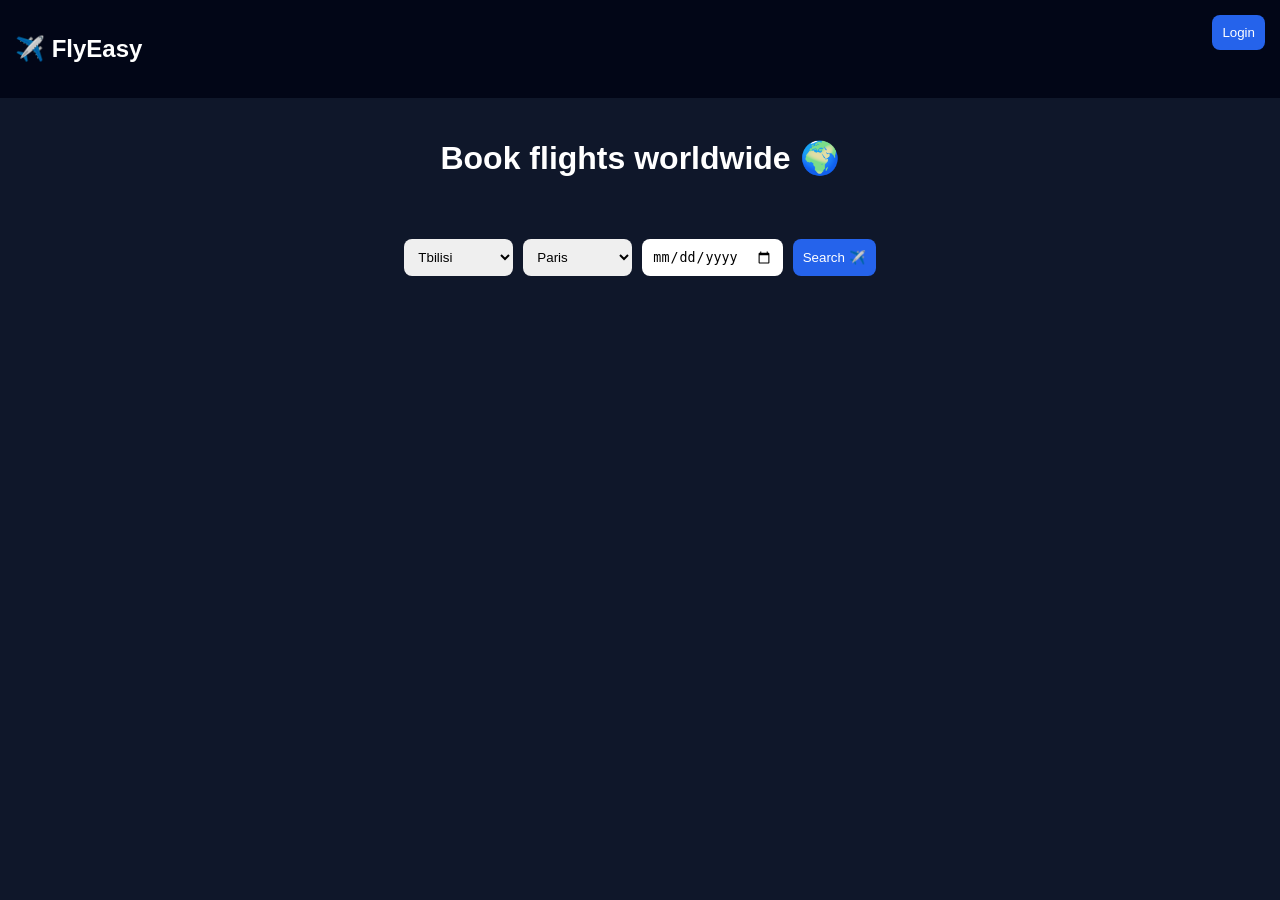
<file: index.html>
<!DOCTYPE html>
<html>
<head>
<meta charset="UTF-8">
<title>FlyEasy ✈️</title>
<link rel="stylesheet" href="style.css">
</head>
<body>

<div class="nav">
  <h2 id="logo">✈️ FlyEasy</h2>

  <div id="nav">
    <button onclick="openAuth()">Login</button>
  </div>
</div>

<div class="hero">
  <h1 id="heroText">Book flights worldwide 🌍</h1>
</div>

<div class="search">

  <select id="from">
    <option>Tbilisi</option>
    <option>Batumi</option>
      <option>Paris</option>
      <option>Dubai</option>
      <option>Tokyo</option>
      <option>Rome</option>
      <option>Russia</option>
      <option>Madrid</option>
      <option>Istanbul</option>
      <option>Bangkok</option>
      <option>London</option>
      <option>Amsterdam</option>
  </select>

  <select id="to">
    <option>Paris</option>
    <option>Dubai</option>
    <option>Tokyo</option>
    <option>Rome</option>
    <option>Tbilisi</option>
    <option>Russia</option>
    <option>Madrid</option>
    <option>Istanbul</option>
    <option>Bangkok</option>
    <option>London</option>
    <option>Amsterdam</option>
  </select>

  <input type="date" id="date">

  <button onclick="search()">Search ✈️</button>

</div>

<div id="results"></div>

<div id="auth" class="auth hidden">
  <div class="box">

    <div class="tabs">
      <button onclick="switchAuth('login')" id="loginTab">Login</button>
      <button onclick="switchAuth('register')" id="registerTab">Register</button>
    </div>

    <h3 id="title">Login</h3>

    <input id="name" placeholder="Name (register only)">
    <input id="email" placeholder="Email">
    <input id="password" type="password" placeholder="Password">

    <button onclick="auth()">Continue</button>
    <button onclick="closeAuth()">Close</button>

  </div>
</div>

<script src="script.js"></script>
</body>
</html>
</file>
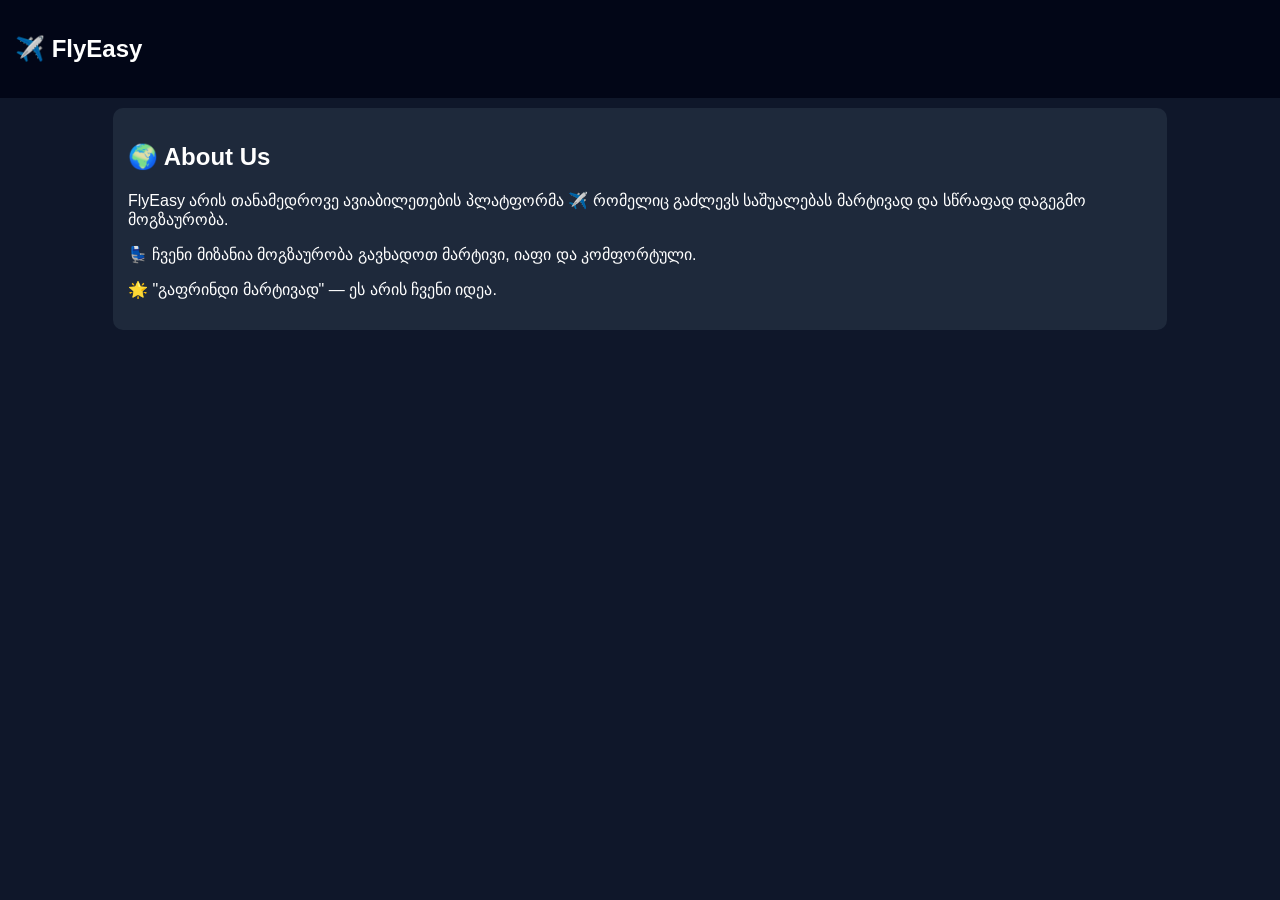
<file: about.html>
<!DOCTYPE html>
<html>
<head>
<meta charset="UTF-8">
<title>About Us</title>
<link rel="stylesheet" href="style.css">
</head>
<body>

<div class="nav">
  <h2>✈️ FlyEasy</h2>
</div>

<div class="card">

  <h2>🌍 About Us</h2>

  <p>
    FlyEasy არის თანამედროვე ავიაბილეთების პლატფორმა ✈️  
    რომელიც გაძლევს საშუალებას მარტივად და სწრაფად დაგეგმო მოგზაურობა.
  </p>

  <p>
    💺 ჩვენი მიზანია მოგზაურობა გავხადოთ მარტივი, იაფი და კომფორტული.
  </p>

  <p>
    🌟 "გაფრინდი მარტივად" — ეს არის ჩვენი იდეა.
  </p>

</div>

</body>
</html>
</file>
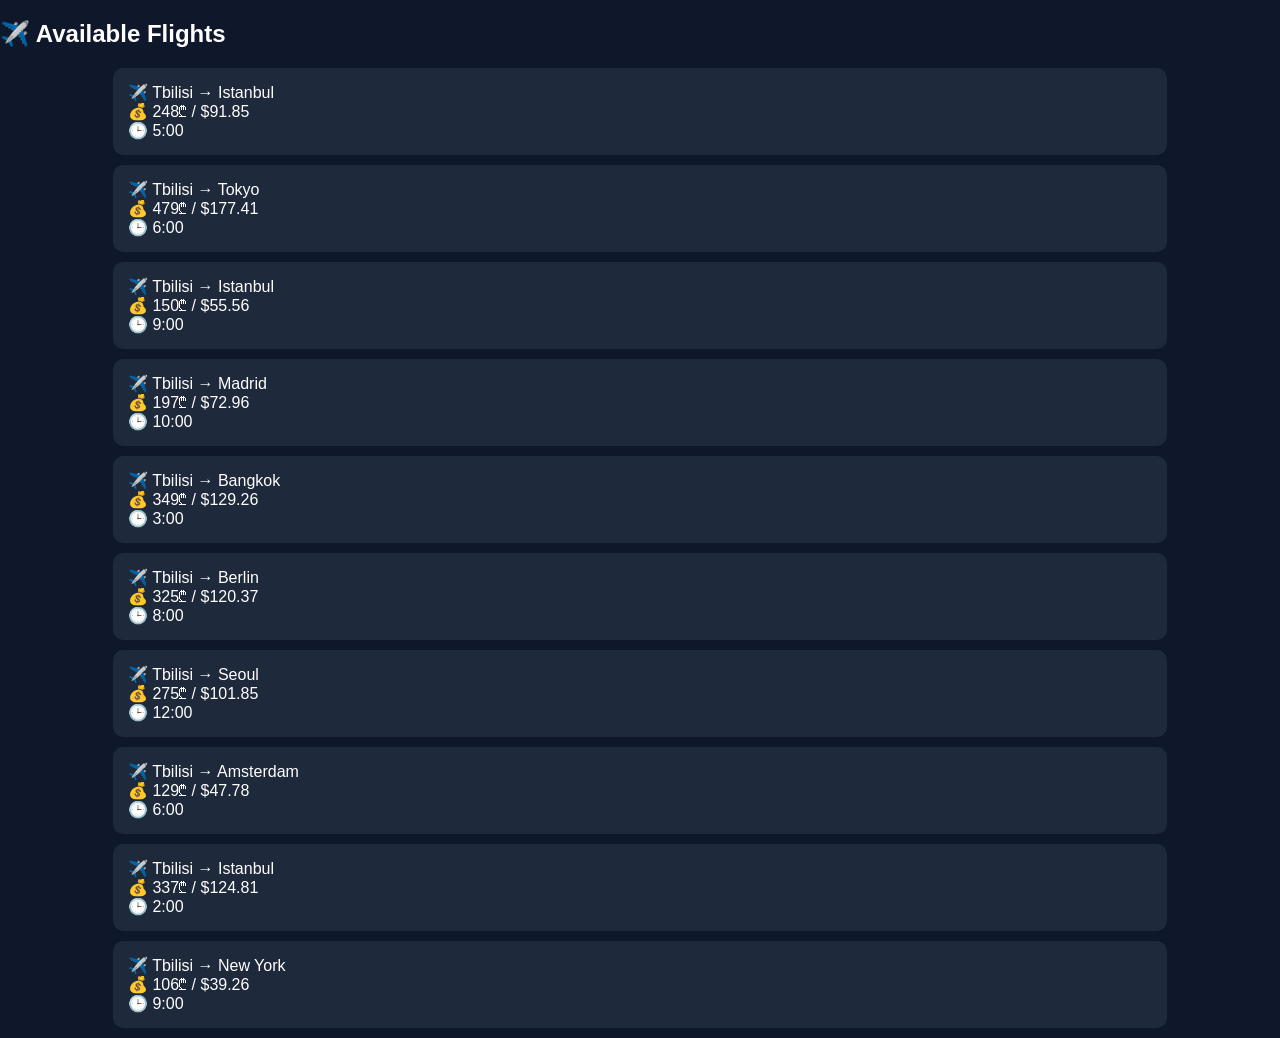
<file: dashboard.html>
<!DOCTYPE html>
<html>
<head>
<meta charset="UTF-8">
<title>Dashboard</title>
<link rel="stylesheet" href="style.css">
</head>
<body>

<h2>✈️ Available Flights</h2>

<div id="flights"></div>

<script>
let from="Tbilisi";
let to="Paris";

let cities=["Paris","Dubai","Tokyo","Rome","London","Berlin","Madrid","New York","Istanbul","Bangkok","Seoul","Amsterdam","Vienna"];

let box=document.getElementById("flights");

for(let i=0;i<10;i++){
  let city=cities[Math.floor(Math.random()*cities.length)];
  let price=Math.floor(Math.random()*400)+100;

  let div=document.createElement("div");
  div.className="card";

  div.innerHTML=`
    ✈️ ${from} → ${city}<br>
    💰 ${price}₾ / $${(price/2.7).toFixed(2)}<br>
    🕒 ${(Math.floor(Math.random()*12)+1)}:00
  `;

  box.appendChild(div);
}
</script>

</body>
</html>
</file>
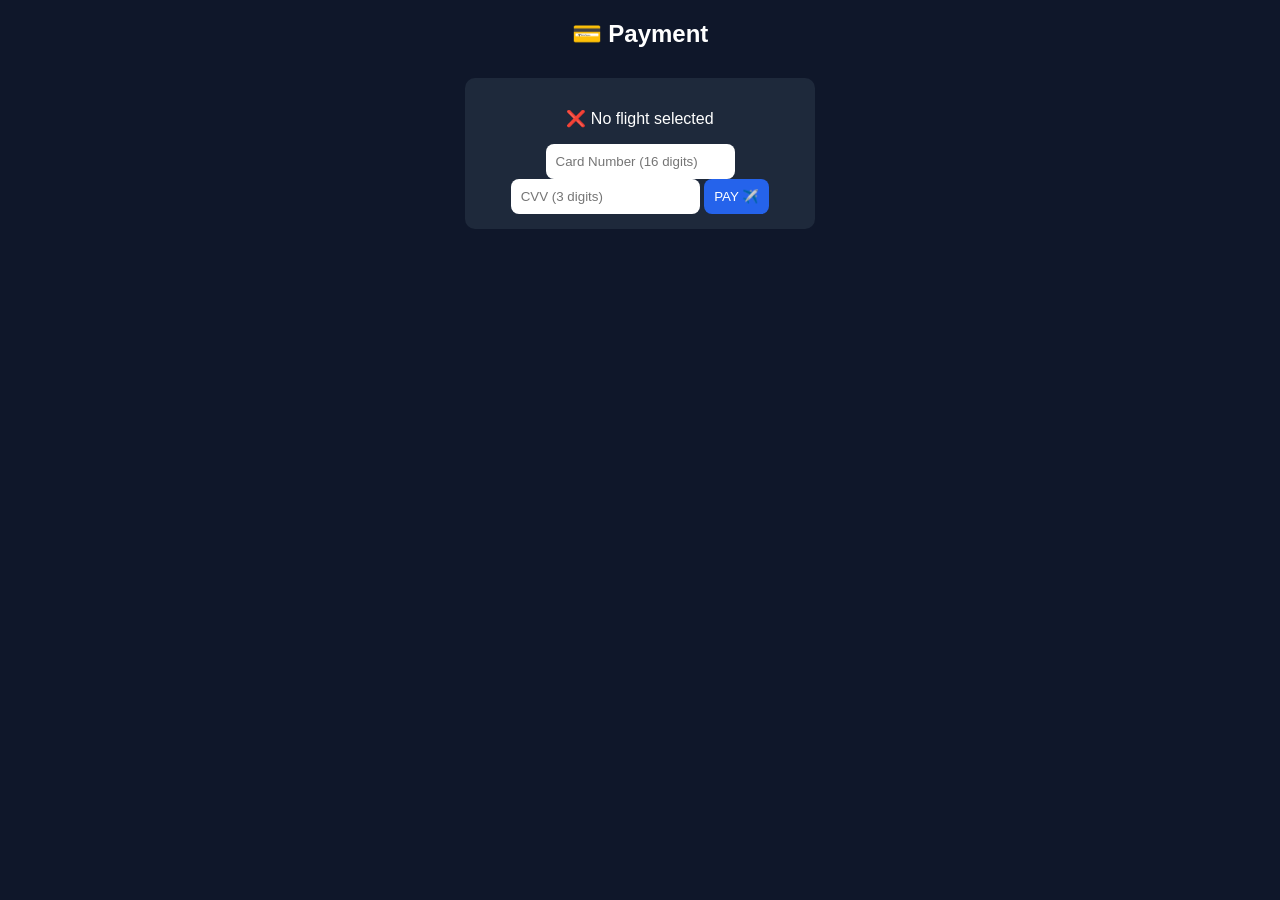
<file: payment.html>
<!DOCTYPE html>
<html>
<head>
<meta charset="UTF-8">
<title>Payment ✈️</title>
<link rel="stylesheet" href="style.css">
</head>
<body>

<h2 style="text-align:center">💳 Payment</h2>

<div class="card" style="width:320px; margin:30px auto; text-align:center;">

  <p id="info"></p>

  <input id="card" placeholder="Card Number (16 digits)">
  <input id="cvv" placeholder="CVV (3 digits)">

  <button onclick="pay()">PAY ✈️</button>

</div>

<script>
let f = JSON.parse(localStorage.getItem("selected"));
if(!f){
  document.getElementById("info").innerHTML =
    "❌ No flight selected";
}else{
  document.getElementById("info").innerHTML = `
    ✈️ ${f.from} → ${f.to}<br>
    📅 ${f.date}<br>
    🕒 ${f.time || "—"}<br>
    💰 ${f.price}₾ / $${f.usd || ""}
  `;
}

function pay(){

  let card = document.getElementById("card").value.trim();
  let cvv = document.getElementById("cvv").value.trim();

  if(card.length < 12){
    alert("❌ Invalid card number");
    return;
  }

  if(cvv.length < 3){
    alert("❌ Invalid CVV");
    return;
  }

  let selected = JSON.parse(localStorage.getItem("selected"));

  if(!selected){
    alert("No flight selected");
    return;
  }

  let tickets = JSON.parse(localStorage.getItem("tickets") || "[]");
  tickets.push(selected);

  localStorage.setItem("tickets", JSON.stringify(tickets));
  localStorage.removeItem("selected");

  alert("✅ Payment successful! Your ticket is booked ✈️");

  window.location = "tickets.html";
}
</script>

</body>
</html>
</file>
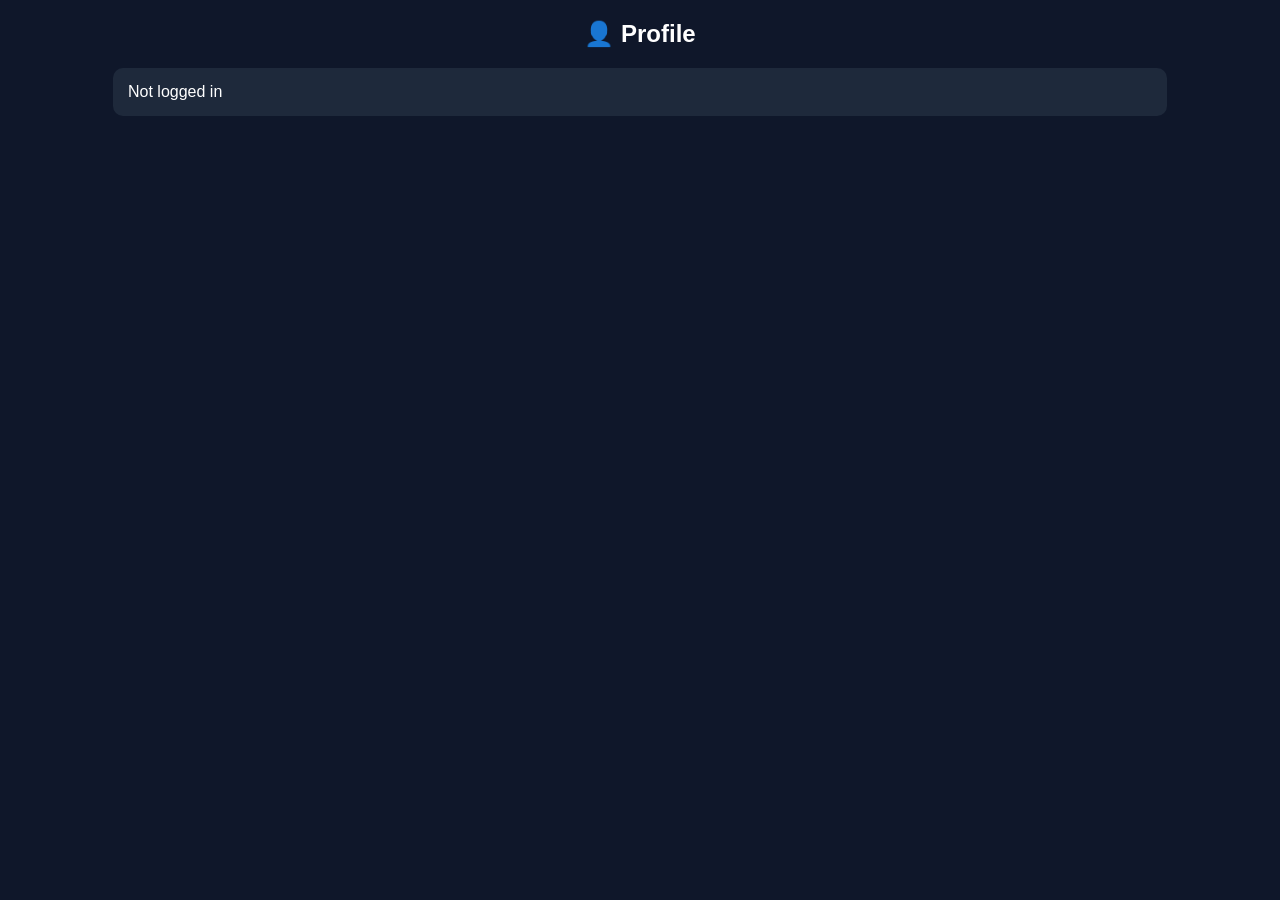
<file: profile.html>
<!DOCTYPE html>
<html>
<head>
<meta charset="UTF-8">
<title>Profile</title>
<link rel="stylesheet" href="style.css">
</head>
<body>

<h2 style="text-align:center">👤 Profile</h2>

<div class="card" id="info"></div>

<script>
let user = JSON.parse(localStorage.getItem("user"));

if(!user){
  document.getElementById("info").innerText="Not logged in";
}else{
  document.getElementById("info").innerHTML=`
    Name: ${user.name}<br>
    Email: ${user.email}
  `;
}
</script>

</body>
</html>
</file>
<file: style.css>
body{
  margin:0;
  font-family:Arial;
  background:#0f172a;
  color:white;
}

.nav{
  display:flex;
  justify-content:space-between;
  padding:15px;
  background:#020617;
}

.hero{
  text-align:center;
  padding:20px;
}

.search{
  display:flex;
  gap:10px;
  justify-content:center;
  margin:20px;
}

select,input,button{
  padding:10px;
  border-radius:8px;
  border:none;
}

button{
  background:#2563eb;
  color:white;
  cursor:pointer;
}

.card{
  background:#1e293b;
  margin:10px auto;
  padding:15px;
  width:80%;
  border-radius:10px;
}

/* AUTH */
.auth{
  position:fixed;
  top:0;
  left:0;
  width:100%;
  height:100%;
  background:rgba(0,0,0,0.8);
  display:flex;
  justify-content:center;
  align-items:center;
}

.box{
  background:#1e293b;
  padding:20px;
  border-radius:10px;
  width:300px;
  text-align:center;
}

.tabs{
  display:flex;
  gap:10px;
}

.hidden{display:none;}

.tabs button{
  flex:1;
  background:#334155;
}

.tabs button.active{
  background:#2563eb;
}
</file>
